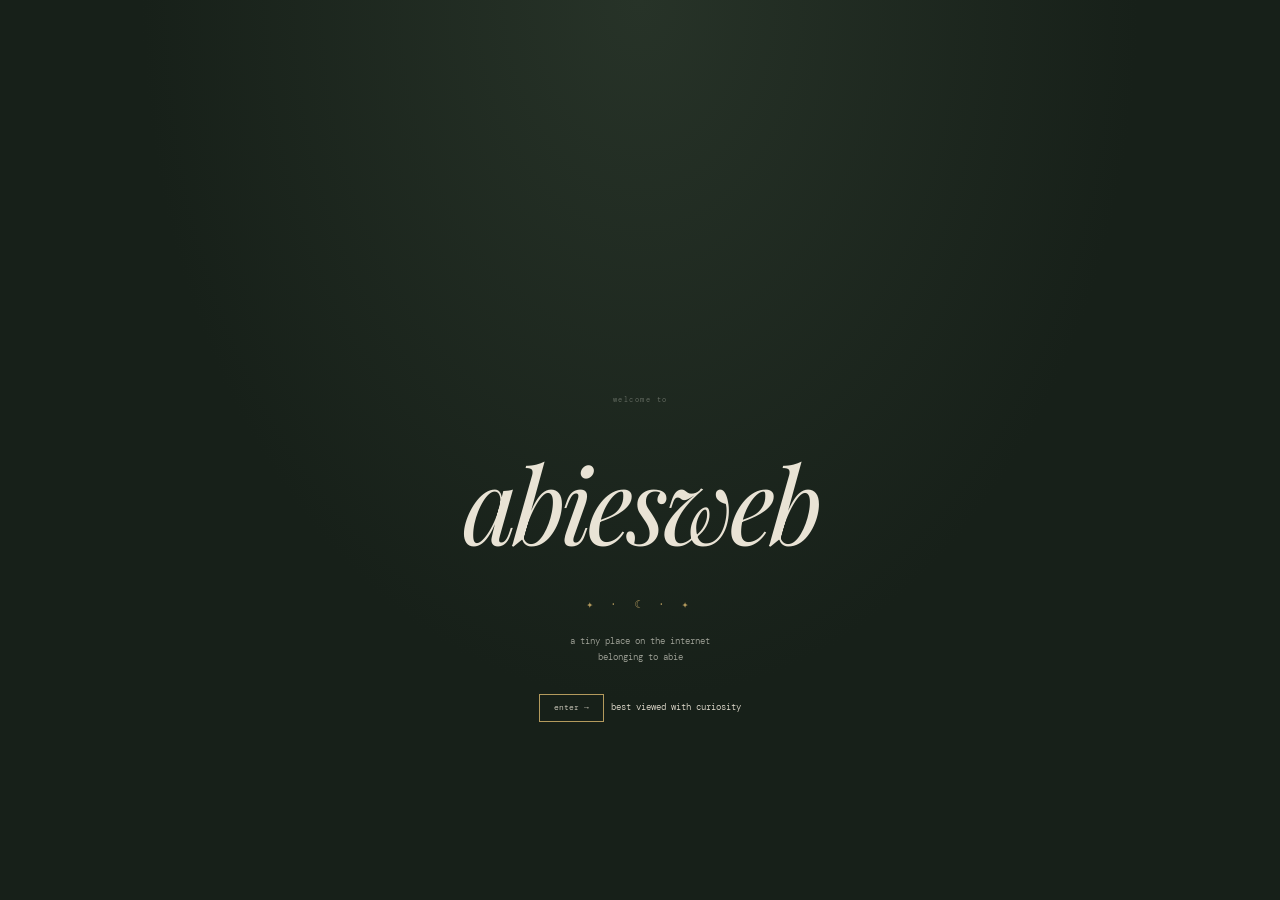
<file: index.html>
<!DOCTYPE html> <html lang="en"> <head> <meta charset="UTF-8"> <meta name="viewport" content="width=device-width,initial-scale=1"> <title>abiesweb</title> <link rel="stylesheet" href="style.css"> </head> <body class="landing"> <div class="noise"></div> <main class="entrance"> <div class="tiny">welcome to</div>
<h1>abiesweb</h1>

<div class="ornament">✦ · ☾ · ✦</div>

<p>
    a tiny place on the internet<br>
    belonging to abie
</p>

<a class="enter" href="pages/home.html">enter →</a>

<small>best viewed with curiosity</small>

</main> </body> </html>
</file>
<file: style.css>
/* =========================================================
   ABIESWEB — typography + base styling
   ========================================================= */

@import url('https://fonts.googleapis.com/css2?family=DM+Mono:wght@300;400&family=Patrick+Hand&family=Playfair+Display:ital,wght@0,400;1,400&display=swap');


/* -------------------------
   VARIABLES
------------------------- */

:root {
    --bg: #172019;
    --bg-light: #202a20;

    --green: #65745c;
    --green-dark: #303c31;

    --brown: #665446;

    --cream: #e9e3d5;
    --grey: #a7a99f;
    --dark-grey: #6e756b;

    --gold: #b49a5d;

    --line: rgba(233, 227, 213, .28);
}


/* -------------------------
   RESET
------------------------- */

* {
    box-sizing: border-box;
}

html {
    margin: 0;
    padding: 0;
    background: var(--bg);
}

body {
    margin: 0;
    padding: 0;

    background:
        radial-gradient(
            ellipse at top,
            #273328 0%,
            var(--bg) 55%
        );

    color: var(--cream);

    /*
       Small mono font is the closest overall
       treatment for the tiny text-heavy
       personal-web appearance.
    */
    font-family: "DM Mono", "Courier New", monospace;

    font-size: 11px;

    line-height: 1.45;

    font-weight: 300;
}


/* -------------------------
   LINKS
------------------------- */

a {
    color: var(--cream);

    text-decoration: underline;

    text-decoration-thickness: 1px;

    text-underline-offset: 2px;
}

a:hover {
    color: var(--gold);
}


/* -------------------------
   HEADINGS
------------------------- */

h1,
h2,
h3 {
    margin-top: 0;

    font-weight: 400;
}


/*
   Serif/italic accent.
   This is used sparingly instead of
   making the entire website look like
   a normal modern portfolio.
*/

h1,
h2 {
    font-family:
        "Playfair Display",
        Georgia,
        serif;

    font-style: italic;
}


/* -------------------------
   SITE WIDTH
------------------------- */

.site {
    width: min(920px, calc(100% - 24px));

    margin: 0 auto;
}


/* -------------------------
   HEADER
------------------------- */

header {
    display: flex;

    justify-content: space-between;

    align-items: flex-end;

    padding:
        25px
        5px
        10px;

    border-bottom: 1px dotted var(--line);
}


.logo {
    font-family:
        "Playfair Display",
        Georgia,
        serif;

    font-style: italic;

    font-size: 28px;

    line-height: 1;

    text-decoration: none;
}


.logo span {
    color: var(--gold);
}


.status {
    color: var(--dark-grey);

    font-size: 8px;
}


/* -------------------------
   NAVIGATION
------------------------- */

nav {
    display: flex;

    flex-wrap: wrap;

    gap: 8px 15px;

    padding: 8px 5px;

    border-bottom:
        1px dotted
        var(--line);

    font-size: 8px;
}


nav a {
    text-decoration: none;

    color: var(--grey);
}


nav a:hover {
    color: var(--gold);
}


/* -------------------------
   SMALL TEXT
------------------------- */

.tiny {
    font-size: 7px;

    color: var(--dark-grey);

    letter-spacing: .3px;
}


.tiny-title {
    margin-bottom: 7px;

    color: var(--gold);

    font-size: 8px;

    text-transform: lowercase;
}


/* -------------------------
   MAIN CONTENT
------------------------- */

main {
    padding:
        20px
        0
        40px;
}


/* -------------------------
   BOXES
------------------------- */

.box {
    border: 1px dotted var(--line);

    padding: 15px;

    background:
        rgba(40, 51, 41, .25);
}


.box h2 {
    font-size: 17px;

    margin-bottom: 12px;
}


/* -------------------------
   HOME LAYOUT
------------------------- */

.web-grid {
    display: grid;

    grid-template-columns:
        1fr
        1.5fr
        .8fr;

    gap: 8px;

    align-items: start;
}


.hero {
    min-height: 300px;

    display: flex;

    flex-direction: column;

    justify-content: center;
}


.hero h1 {
    font-size: 38px;

    line-height: .95;

    margin:
        5px
        0
        20px;
}


.hero h1 span {
    color: var(--gold);
}


.hero p {
    max-width: 270px;

    color: var(--grey);

    font-size: 9px;
}


/* -------------------------
   IMAGE / GIF BOX
------------------------- */

.photo {
    min-height: 260px;

    display: flex;

    align-items: center;

    justify-content: center;

    text-align: center;

    color: var(--dark-grey);

    background:
        linear-gradient(
            135deg,
            #596a53,
            #384238,
            #282c26
        );

    font-family:
        "Patrick Hand",
        cursive;

    font-size: 16px;
}


/*
   When you have your own GIF,
   simply use:

   <img class="site-gif" src="../assets/gifs/name.gif">

*/

.site-gif {
    display: block;

    max-width: 100%;

    height: auto;

    margin: 0 auto;
}


/* -------------------------
   SIDEBAR
------------------------- */

aside {
    display: flex;

    flex-direction: column;
}


.tiny-box {
    min-height: 75px;
}


.big-number {
    font-family:
        "Playfair Display",
        Georgia,
        serif;

    font-size: 30px;

    color: var(--gold);
}


.tiny-box p {
    margin: 0;

    color: var(--grey);

    font-size: 8px;
}


/* -------------------------
   LINK AREA
------------------------- */

.link-list {
    display: flex;

    flex-wrap: wrap;

    gap: 5px;
}


.link-list a {
    padding: 5px 8px;

    border:
        1px dotted
        rgba(180,154,93,.5);

    font-size: 8px;

    text-decoration: none;
}


.link-list a:hover {
    background:
        rgba(180,154,93,.1);

    color: var(--gold);
}


/* -------------------------
   MAP
------------------------- */

.map {
    padding:
        45px
        0;
}


.map-title {
    margin: 8px 0 35px;

    text-align: center;

    font-family:
        "Playfair Display",
        Georgia,
        serif;

    font-size: 47px;

    font-style: italic;

    font-weight: 400;
}


.map-title span {
    color: var(--gold);
}


.map-grid {
    display: grid;

    grid-template-columns:
        repeat(3, 1fr);

    gap: 6px;

    max-width: 750px;

    margin: auto;
}


.map-item {
    display: block;

    min-height: 85px;

    padding: 14px;

    border:
        1px dotted
        var(--line);

    text-decoration: none;

    transition:
        background .15s ease,
        transform .15s ease;
}


.map-item:hover {
    background:
        rgba(101,116,92,.15);

    transform:
        translateY(-2px);
}


.map-item strong {
    display: block;

    margin-bottom: 8px;

    font-family:
        "Playfair Display",
        Georgia,
        serif;

    font-size: 17px;

    font-style: italic;

    font-weight: 400;
}


.map-item small {
    color: var(--dark-grey);

    font-size: 7px;
}


/* -------------------------
   NORMAL PAGE
------------------------- */

.page {
    max-width: 760px;

    margin: auto;

    padding:
        50px
        0;
}


.page-title {
    margin:
        8px
        0
        30px;

    font-family:
        "Playfair Display",
        Georgia,
        serif;

    font-size: 48px;

    font-style: italic;

    font-weight: 400;
}


.page-title span {
    color: var(--gold);
}


.paper {
    padding: 25px;

    border:
        1px dotted
        var(--line);

    background:
        rgba(53, 65, 53, .16);

    color: var(--grey);

    font-size: 10px;

    line-height: 1.8;
}


.paper p {
    max-width: 620px;
}


/* -------------------------
   HANDWRITTEN ACCENT
------------------------- */

.handwritten {
    font-family:
        "Patrick Hand",
        cursive;

    font-size: 16px;

    color: var(--gold);
}


/* -------------------------
   IMAGE COLLAGE
------------------------- */

.image-grid {
    display: grid;

    grid-template-columns:
        repeat(4, 1fr);

    gap: 5px;
}


.image-grid img {
    width: 100%;

    display: block;

    border: 1px dotted var(--line);
}


/* -------------------------
   GIF / BUTTON WALL
------------------------- */

.button-wall {
    display: flex;

    flex-wrap: wrap;

    gap: 4px;

    align-items: flex-start;
}


.button-wall img {
    width: 88px;

    height: 31px;

    image-rendering: pixelated;
}


/* -------------------------
   POLL
------------------------- */

.poll {
    font-size: 8px;
}


.poll label {
    display: block;

    margin:
        4px
        0;

    color: var(--grey);
}


/* -------------------------
   EMBEDS
------------------------- */

.embed {
    width: 100%;

    border:
        1px dotted
        var(--line);

    overflow: hidden;
}


.embed iframe {
    display: block;

    width: 100%;

    border: 0;
}


/* -------------------------
   FOOTER
------------------------- */

footer {
    padding:
        25px
        0
        45px;

    border-top:
        1px dotted
        var(--line);

    text-align: center;

    color: var(--dark-grey);

    font-size: 7px;
}


footer a {
    color: var(--dark-grey);

    text-decoration: none;
}


/* -------------------------
   ENTRANCE PAGE
------------------------- */

.landing {
    min-height: 100vh;

    display: grid;

    place-items: center;

    text-align: center;

    padding: 20px;
}


.entrance {
    width: min(500px, 100%);
}


.entrance .tiny {
    margin-bottom: 20px;

    letter-spacing: 1.5px;
}


.entrance h1 {
    margin: 0;

    font-family:
        "Playfair Display",
        Georgia,
        serif;

    font-size:
        clamp(
            60px,
            14vw,
            105px
        );

    font-style: italic;

    font-weight: 400;

    letter-spacing: -5px;
}


.ornament {
    margin: 20px 0;

    color: var(--gold);

    letter-spacing: 5px;
}


.entrance p {
    color: var(--grey);

    font-size: 9px;

    line-height: 1.8;
}


.enter {
    display: inline-block;

    margin-top: 20px;

    padding:
        7px
        14px;

    border:
        1px solid
        var(--gold);

    color: var(--cream);

    font-size: 8px;

    text-decoration: none;
}


.enter:hover {
    color: var(--bg);

    background: var(--gold);
}


/* -------------------------
   RESPONSIVE
------------------------- */

@media (max-width: 750px) {

    .web-grid {
        grid-template-columns: 1fr;
    }

    .hero {
        min-height: 220px;
    }

    .photo {
        min-height: 220px;
    }

    .map-grid {
        grid-template-columns:
            repeat(2, 1fr);
    }

    .image-grid {
        grid-template-columns:
            repeat(2, 1fr);
    }

}


@media (max-width: 450px) {

    body {
        font-size: 10px;
    }

    .site {
        width:
            calc(100% - 16px);
    }

    header {
        padding-top: 15px;
    }

    .logo {
        font-size: 23px;
    }

    nav {
        gap: 6px 11px;
    }

    .map-grid {
        grid-template-columns: 1fr;
    }

    .page-title {
        font-size: 38px;
    }

}
</file>
